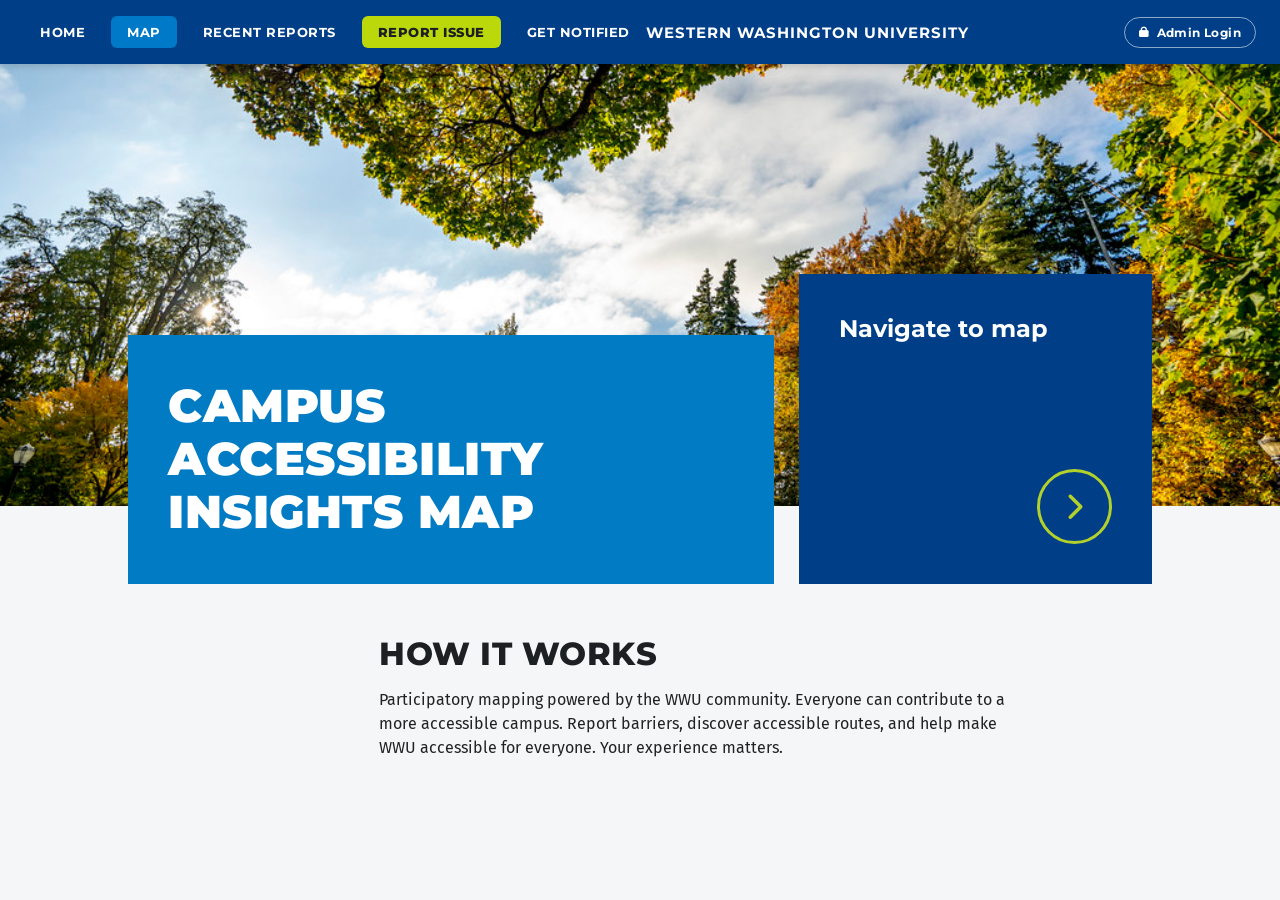
<file: User/index.html>
<!DOCTYPE html>
<html lang="en">
<head>
    <meta charset="UTF-8">
    <meta name="viewport" content="width=device-width, initial-scale=1.0">
    <title>Campus Accessibility Insights Map</title>

    <link rel="preconnect" href="https://fonts.googleapis.com">
<link rel="preconnect" href="https://fonts.gstatic.com" crossorigin>
<link href="https://fonts.googleapis.com/css2?family=Montserrat:ital,wght@0,100..900;1,100..900&display=swap" rel="stylesheet">
    <link rel="stylesheet" href="index.css">
    <link rel="stylesheet" href="https://cdnjs.cloudflare.com/ajax/libs/font-awesome/6.4.0/css/all.min.css">
<link rel="preconnect" href="https://fonts.googleapis.com">
    <link rel="preconnect" href="https://fonts.gstatic.com" crossorigin>
    <link href="https://fonts.googleapis.com/css2?family=Fira+Sans:wght@400;500;600&family=Montserrat:wght@600;700;800&display=swap" rel="stylesheet">

</head>
<body>

    <a href="#main-content" class="skip-link">Skip to main content</a>

    <header class="navbar">
        <nav class="nav-left" aria-label="Primary">
            <a href="index.html" class="nav-btn">Home</a>
            <a href="map.html" class="nav-btn active" aria-current="page">Map</a>
            <a href="reports.html" class="nav-btn">Recent Reports</a>
            <a href="make_report.html" class="nav-btn" id="report-issue-nav-btn">Report Issue</a>
            <a href="subscribe.html" class="nav-btn">Get Notified</a>
            
        </nav>
        
        <div class="nav-center">
            WESTERN WASHINGTON UNIVERSITY
        </div>
        
        <div class="nav-right">
            <a href="../Admin/admin.html" class="nav-btn-admin"><i class="fa-solid fa-lock"></i> Admin Login</a>
        </div>
    </header>

    <main class="hero-container" id="main-content">
        <div class="hero-bg" role="img" aria-label="Aerial view of the WWU campus"></div>

        <div class="hero-overlay-grid">
            <div class="block-title">
                <h1>CAMPUS<br>ACCESSIBILITY<br>INSIGHTS MAP</h1>
            </div>
            <a href="map.html" class="block-navigate">
                <span class="block-navigate-label">Navigate to map</span>
                <div class="arrow-circle" aria-hidden="true">
                    <i class="fa-solid fa-chevron-right"></i>
                </div>
            </a>
        </div>
    </main>

    <section class="info-section">
        <h2>HOW IT WORKS</h2>
        <p>Participatory mapping powered by the WWU community. Everyone can contribute to a more accessible campus. Report barriers, discover accessible routes, and help make WWU accessible for everyone. Your experience matters.</p>
    </section>

</body>
</html>
</file>
<file: User/index.css>
/* --- Base Resets & Fonts --- */
:root {
    /* Primary Color Palette */
    --dark-blue: #003F87;   /* ~20% Header, Navigation & Major Accents */
    --blue: #007AC8;        /* ~20% Secondary UI, Active States & Buttons */
    --white: #FFFFFF;       /* ~50% Main Backgrounds, Card Shells */

    /* Accent Colors (~10%) */
    --light-green: #BAD80A; /* Dominant Accent / Highlights */
    --dark-green: #006B3F;  /* Success States / Low Severity */
    --yellow: #FFC61E;      /* Medium Severity / Warnings */
    --red: #CC2D30;         /* Critical Severity / Errors */
    
    /* Neutrals */
    --black: #1C2023;       /* Primary Typography */
    --gray: #52606D;        /* Subtitles, Borders & Icons */
    --gray-light: #F4F6F8;  /* Sidebar & Background Panels */
    --gray-border: #E1E6EB; /* Subtle Card Divider Borders */

    /* Typography Stack */
    --font-heading: 'Montserrat', -apple-system, BlinkMacSystemFont, "Segoe UI", sans-serif;
    --font-body: 'Fira Sans', -apple-system, BlinkMacSystemFont, "Segoe UI", sans-serif;
}

/* ==========================================================================
   Accessibility base layer
   ========================================================================== */

/* Visually hides content while keeping it available to screen readers */
.sr-only {
    position: absolute;
    width: 1px;
    height: 1px;
    padding: 0;
    margin: -1px;
    overflow: hidden;
    clip: rect(0, 0, 0, 0);
    white-space: nowrap;
    border: 0;
}

/* Lets keyboard users jump past the nav straight to page content */
.skip-link {
    position: absolute;
    left: 12px;
    top: -60px;
    background-color: var(--dark-blue);
    color: var(--white);
    padding: 10px 18px;
    border-radius: 6px;
    font-family: var(--font-heading);
    font-weight: 700;
    font-size: 14px;
    text-decoration: none;
    z-index: 3000;
    transition: top 0.15s ease;
}

.skip-link:focus {
    top: 12px;
}

/* A visible, high-contrast focus ring for every interactive element, so
   keyboard navigation is always trackable regardless of the element's own
   :hover/:focus styling */
:focus-visible {
    outline: 3px solid var(--blue);
    outline-offset: 2px;
}

@media (prefers-reduced-motion: reduce) {
    *, *::before, *::after {
        animation-duration: 0.01ms !important;
        animation-iteration-count: 1 !important;
        transition-duration: 0.01ms !important;
        scroll-behavior: auto !important;
    }
}

/* Base Reset */
* {
    box-sizing: border-box;
    margin: 0;
    padding: 0;
}

body {
    font-family: var(--font-body);
    color: var(--black);
    background-color: var(--gray-light);
    height: 100vh;
    display: flex;
    flex-direction: column;
    overflow: hidden;
    -webkit-font-smoothing: antialiased;
}

/* Headings Typography */
h1, h2, h3, h4, h5, h6 {
    font-family: var(--font-heading);
    letter-spacing: -0.01em;
}

/* ==========================================================================
    NAVBAR STYLES
   ========================================================================== */
.navbar {
    background-color: var(--dark-blue); /* #003F87 */
    color: var(--white);
    height: 64px;
    padding: 0 24px;
    display: flex;
    align-items: center;
    justify-content: space-between; /* Equal 3-part layout */
    box-shadow: 0 2px 8px rgba(0, 0, 0, 0.15);
    z-index: 1000;
    position: relative;
    width: 100%;
}

/* Left Group (Buttons) */
.nav-left {
    display: flex;
    align-items: center;
    gap: 10px;
    flex: 1; /* Takes equal space on left */
    justify-content: flex-start;
}

.nav-btn {
    font-family: var(--font-heading); /* Montserrat */
    color: var(--white);
    text-decoration: none;
    background: transparent;
    border: none;
    padding: 8px 16px;
    border-radius: 6px;
    font-size: 13px;
    font-weight: 700;
    text-transform: uppercase;
    letter-spacing: 0.5px;
    cursor: pointer;
    white-space: nowrap;
    display: inline-flex;
    align-items: center;
    gap: 6px;
    transition: background-color 0.2s ease, transform 0.1s ease;
}

.nav-btn:hover {
    background-color: rgba(255, 255, 255, 0.15);
}

.nav-btn.active {
    background-color: var(--blue); /* #007AC8 */
    color: var(--white);
}

/* Standout Action Button (Light Green Accent) */
#report-issue-nav-btn,
.nav-btn.btn-accent {
    background-color: var(--light-green); /* #BAD80A */
    color: var(--black); /* #1C2023 for high contrast accessibility */
    font-weight: 800;
}

#report-issue-nav-btn:hover,
.nav-btn.btn-accent:hover {
    background-color: #a4be07;
    transform: translateY(-1px);
}

/* Admin Login — deliberately distinct from both regular nav links and the
   emphasized Report Issue button, so it reads as a separate kind of action
   (signing into a restricted area) rather than another page in the nav */
.nav-btn-admin {
    font-family: var(--font-heading);
    color: var(--white);
    text-decoration: none;
    background-color: transparent;
    border: 1.5px solid rgba(255, 255, 255, 0.55);
    padding: 7px 14px;
    border-radius: 20px;
    font-size: 12px;
    font-weight: 700;
    letter-spacing: 0.4px;
    display: inline-flex;
    align-items: center;
    gap: 7px;
    white-space: nowrap;
    transition: background-color 0.2s ease, border-color 0.2s ease;
}

.nav-btn-admin:hover {
    background-color: rgba(255, 255, 255, 0.12);
    border-color: var(--white);
}

.nav-btn-admin i {
    font-size: 11px;
}

/* Center Group (Title) */
.nav-center {
    font-family: var(--font-heading); /* Montserrat */
    font-size: 15px;
    font-weight: 700;
    letter-spacing: 1px;
    color: var(--white);
    text-transform: uppercase;
    text-align: center;
    white-space: nowrap;
    flex: 1; /* Takes equal space in center */
}

/* Right Group (Logo) */
.nav-right {
    display: flex;
    align-items: center;
    justify-content: flex-end;
    flex: 1; /* Takes equal space on right */
}

.school-logo {
    height: 50px;
    width: auto;
    object-fit: contain;
}

/* Mobile Responsiveness for Header */
@media (max-width: 768px) {
    .navbar {
        padding: 0 12px;
        height: 56px;
    }

    .nav-center {
        display: none; /* Hide title on smaller screens to prevent overlap */
    }

    .nav-btn {
        padding: 6px 10px;
        font-size: 11px;
    }

    .nav-btn-admin {
        padding: 6px 10px;
        font-size: 11px;
    }

    .nav-btn-admin span {
        display: none; /* keep just the lock icon on very tight widths */
    }
}

/* --- Hero Section with Background --- */
.hero-container {
    position: relative;
    width: 100%;
    height: 520px; 
    overflow: hidden;
}

.hero-bg {
    width: 100%;
    height: 85%;
    background-image: url('photos/campus-2.jpg');
    background-size: cover;
    background-position: center;
}

.hero-overlay-grid {
    position: absolute;
    bottom: 0;
    left: 10%;
    right: 10%;
    display: grid;
    grid-template-columns: 5.5fr 3fr;
    gap: 25px;
    align-items: end;
}

/* Light Blue Title Block */
.block-title {
    background-color: #007bc4;
    color: white;
    padding: 45px 40px;
    text-transform: uppercase;
}

.block-title h1 {
    font-size: 46px;
    font-weight: 900;
    line-height: 1.15;
    letter-spacing: 0.5px;
}

/* Dark Blue Navigation Action Block */
.block-navigate {
    background-color: #003f87;
    color: white;
    padding: 40px;
    text-decoration: none;
    display: flex;
    flex-direction: column;
    justify-content: space-between;
    height: 310px;
    transition: background-color 0.2s ease;
}

.block-navigate:hover {
    background-color: #002e63;
}

.block-navigate-label {
    display: block;
    font-family: var(--font-heading);
    font-size: 24px;
    font-weight: 700;
}

/* The round neon arrow button */
.arrow-circle {
    width: 75px;
    height: 75px;
    border: 3px solid #b3d12b;
    border-radius: 50%;
    display: flex;
    justify-content: center;
    align-items: center;
    align-self: flex-end;
}

.arrow-circle i {
    color: #b3d12b;
    font-size: 28px;
}

@media (max-width: 768px) {
    .hero-container {
        height: auto;
    }

    .hero-bg {
        height: 260px;
    }

    .hero-overlay-grid {
        position: static;
        left: 0;
        right: 0;
        grid-template-columns: 1fr;
        gap: 0;
    }

    .block-title {
        padding: 28px 24px;
    }

    .block-title h1 {
        font-size: 30px;
    }

    .block-navigate {
        height: auto;
        padding: 24px;
        flex-direction: row;
        align-items: center;
        justify-content: space-between;
    }

    .arrow-circle {
        width: 50px;
        height: 50px;
        flex-shrink: 0;
    }

    .arrow-circle i {
        font-size: 20px;
    }
}

/* --- Bottom Info Section --- */
.info-section {
    max-width: 80%;
    margin: 50px auto 80px auto;
    padding-left: 10%;
}

.info-section h2 {
    font-size: 32px;
    font-weight: 800;
    margin-bottom: 15px;
    letter-spacing: 0.5px;
}

.info-section p {
    font-size: 16px;
    line-height: 1.5;
    color: #222222;
    max-width: 650px;
}
</file>
